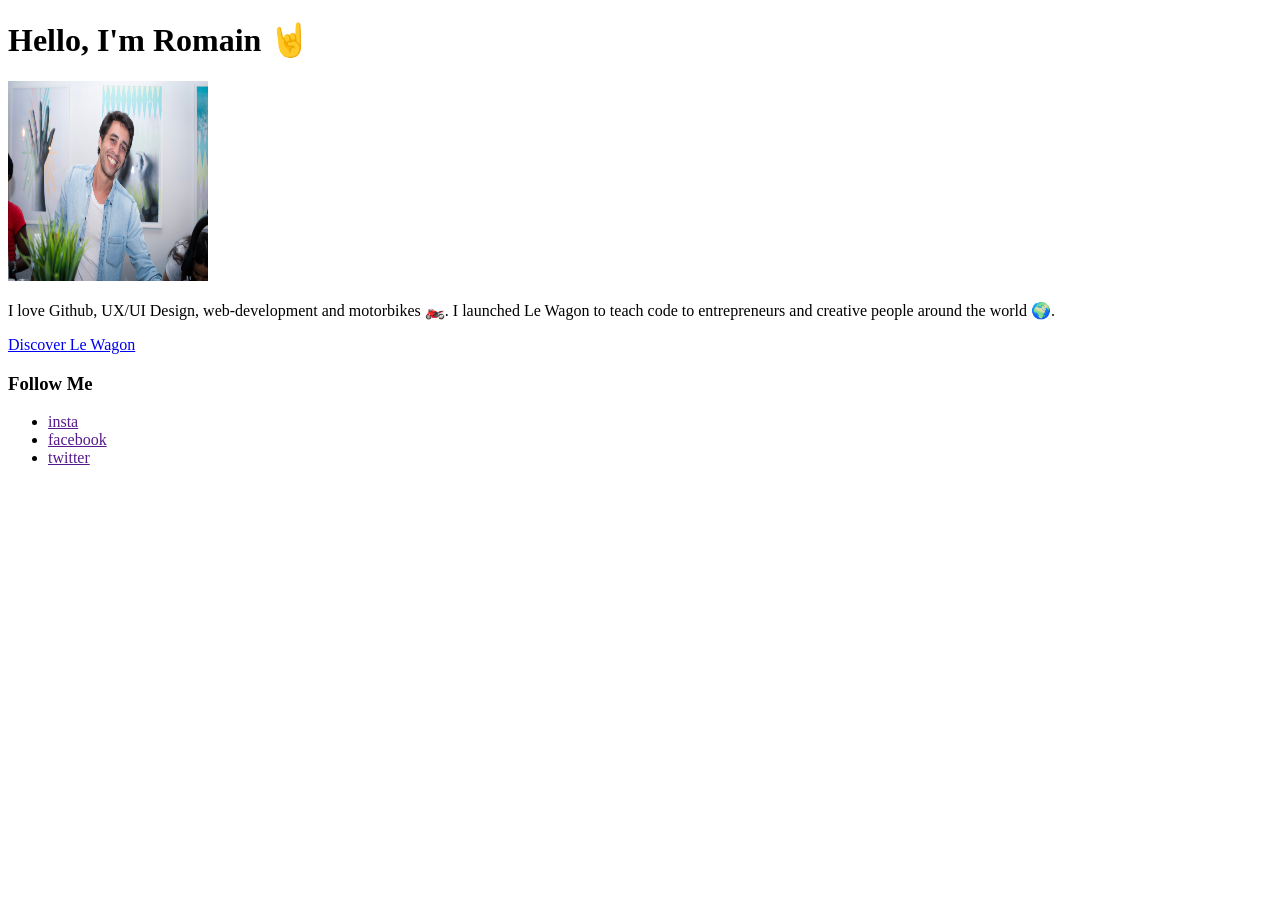
<file: 04-Front-End/01-HTML-and-CSS/01-Profile-content/profile/index.html>
<!doctype html>
<html lang="en">
  <head>
    <meta charset="UTF-8" />
    <meta name="viewport" content="width=device-width, initial-scale=1.0" />
    <title>Romain Pena Ruiz</title>
  </head>
  <body>
    <header>
      <h1>Hello, I'm Romain 🤘</h1>
    </header>
    <main>
      <section>
        <img
          width="200"
          height="200"
          src="images/profile_pic.JPEG"
          alt="Romain smiling"
        />
        <p>
          I love Github, UX/UI Design, web-development and motorbikes 🏍️. I
          launched Le Wagon to teach code to entrepreneurs and creative people
          around the world 🌍.
        </p>
        <a href="#">Discover Le Wagon</a>
        <h3>Follow Me</h3>
        <ul>
          <li><a href="">insta</a></li>
          <li><a href="">facebook</a></li>
          <li><a href="">twitter</a></li>
        </ul>
      </section>
    </main>
  </body>
</html>
</file>
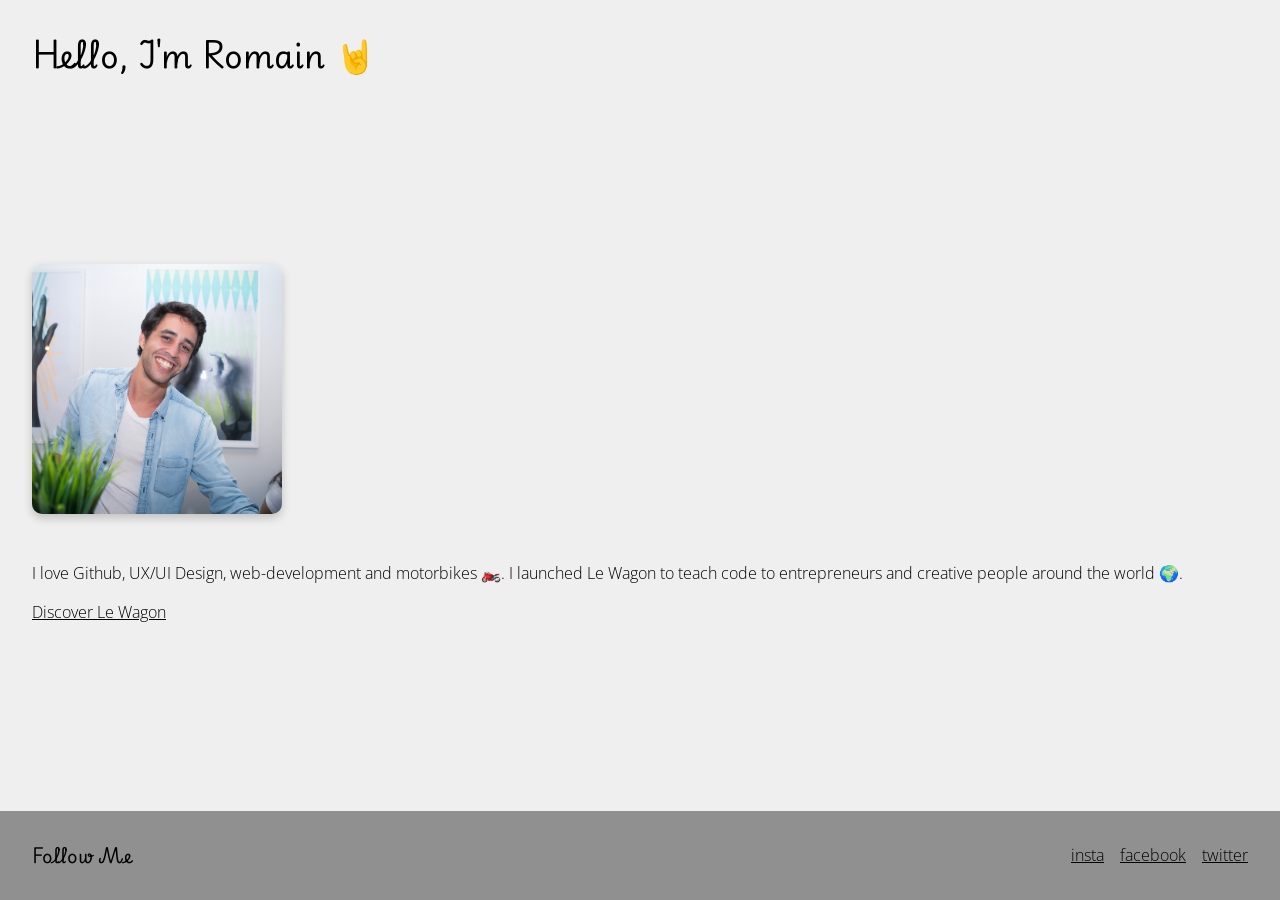
<file: 04-Front-End/01-HTML-and-CSS/02-Fonts-and-colors/profile/index.html>
<!doctype html>
<html lang="en">
  <head>
    <meta charset="UTF-8" />
    <meta name="viewport" content="width=device-width, initial-scale=1.0" />
    <link rel="stylesheet" href="style.css" />
    <title>Romain Pena Ruiz</title>
  </head>
  <body>
    <header class="container py">
      <h1>Hello, I'm Romain 🤘</h1>
    </header>
    <main>
      <section class="container">
        <div class="profile_image-container">
          <img
            width="600"
            height="600"
            src="images/profile_pic.JPEG"
            alt="Romain smiling"
            class="profile-image"
          />
        </div>
        <section class="py">
          <p>
            I love Github, UX/UI Design, web-development and motorbikes 🏍️. I
            launched Le Wagon to teach code to entrepreneurs and creative people
            around the world 🌍.
          </p>
          <a href="#" style="margin-bottom: 50px">Discover Le Wagon</a>
        </section>
      </section>
    </main>
    <footer class="py footer px">
      <h3 style="flex: 1">Follow Me</h3>
      <ul>
        <li><a href="">insta</a></li>
        <li><a href="">facebook</a></li>
        <li><a href="">twitter</a></li>
      </ul>
    </footer>
  </body>
</html>
</file>
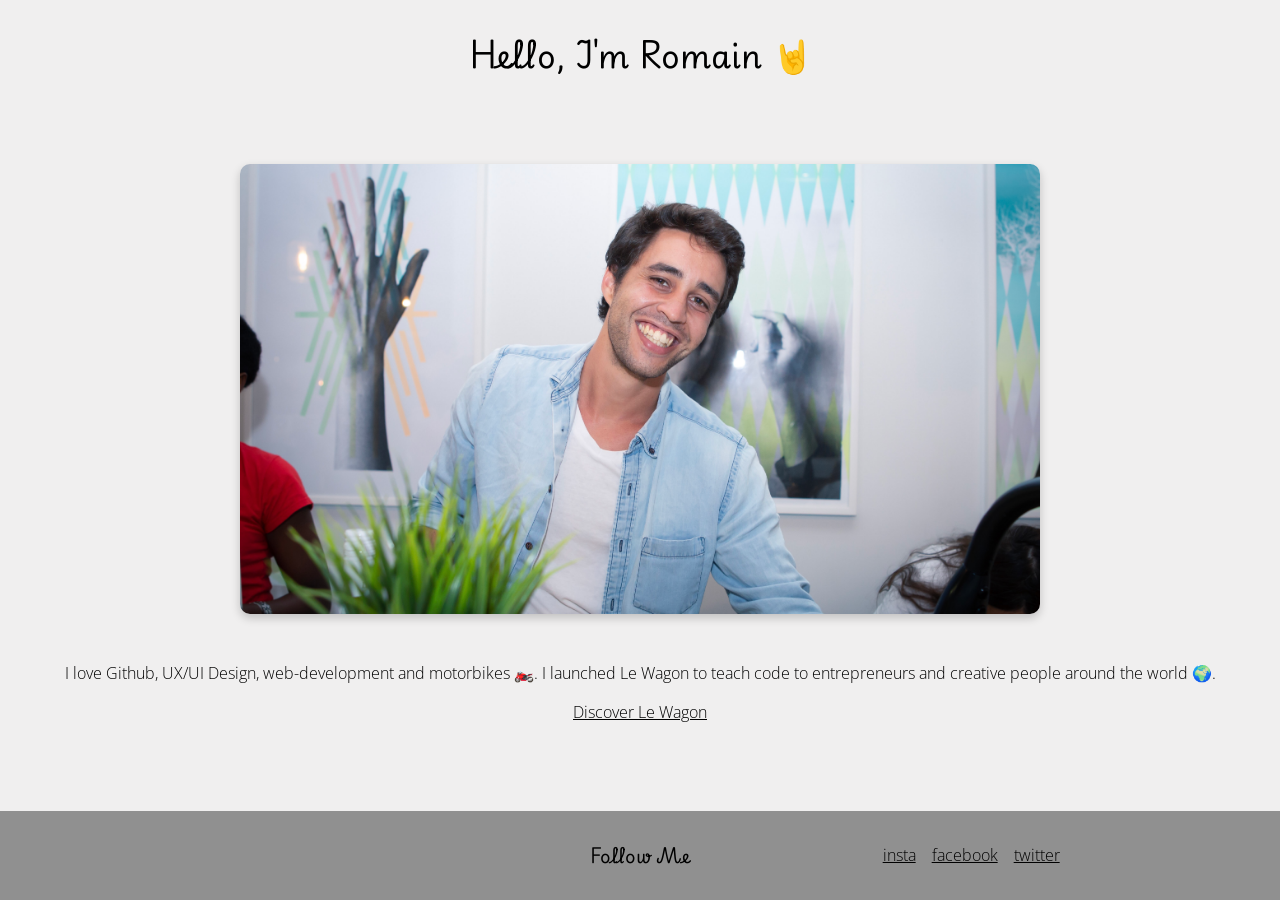
<file: 04-Front-End/01-HTML-and-CSS/04-Responsive-profile/profile/index.html>
<!doctype html>
<html lang="en">
  <head>
    <meta charset="UTF-8" />
    <meta name="viewport" content="width=device-width, initial-scale=1.0" />
    <link rel="stylesheet" href="style.css" />
    <title>Romain Pena Ruiz</title>
  </head>
  <body class="body">
    <header class="container py header">
      <h1>Hello, I'm Romain 🤘</h1>
    </header>
    <div class="box"></div>
    <main class="main-wrapper">
      <section class="container profile_content-wrapper">
        <div class="profile_image-container">
          <img
            width="600"
            height="600"
            src="images/profile_pic.JPEG"
            alt="Romain smiling"
            class="profile-image"
          />
        </div>
        <section class="py profile_content-info">
          <p>
            I love Github, UX/UI Design, web-development and motorbikes 🏍️. I
            launched Le Wagon to teach code to entrepreneurs and creative people
            around the world 🌍.
          </p>
          <a href="#" style="margin-bottom: 50px">Discover Le Wagon</a>
        </section>
      </section>
    </main>
    <footer class="py footer px">
      <h3 class="footer-heading" style="flex: 1">Follow Me</h3>
      <ul class="footer_social-list">
        <li><a href="">insta</a></li>
        <li><a href="">facebook</a></li>
        <li><a href="">twitter</a></li>
      </ul>
    </footer>
  </body>
</html>
</file>
<file: 04-Front-End/01-HTML-and-CSS/02-Fonts-and-colors/profile/style.css>
@import url("https://fonts.googleapis.com/css2?family=Open+Sans:wght@300;400;700&family=Poppins:wght@300;400;500;700");
@import url('https://fonts.googleapis.com/css2?family=Playwrite+AT:ital,wght@0,100..400;1,100..400&display=swap');

body {
    margin: 0;
    font-family: 'Open Sans', sans-serif;
    font-weight: 300;
    font-size: 16px;
    background-color: #f0efef;
    padding: 0;
    margin: 0;
    line-height: 1.4;
    -webkit-font-smoothing: antialiased;
    -moz-osx-font-smoothing: grayscale;
    font-smoothing: antialiased;
    text-rendering: optimizeLegibility;
    font-feature-settings: "calt" off;
    height: 100svh;
    display: flex;
    flex-direction: column;
    justify-content: space-between;
}

.main {
    margin-top: auto;
}

/* SPACING UTILITIES */

.py {
    padding-top: 20px;
    padding-bottom: 20px;
}

.px {
    padding-left: 20px;
    padding-right: 20px;
}

@media (min-width: 750px) {
    .py {
        padding-top: 32px;
        padding-bottom: 32px;
    }
}

@media (min-width: 1400px) {
    .py {
        padding-top: 40px;
        padding-bottom: 40px;
    }
}

/* LAYOUT */

.container {
    width: 100%;
    max-width: 1800px;
    padding-left: 20px;
    padding-right: 20px;
}

@media (min-width: 750px) {
    .container {
        padding-left: 32px;
        padding-right: 32px;
    }

    .px {
        padding-left: 32px;
        padding-right: 32px;
    }
}

@media (min-width: 1400px) {
    .container {
        padding-left: 40px;
        padding-right: 40px;
    }

    .px {
        padding-left: 40px;
        padding-right: 40px;
    }
}

@media (min-width: 1800px) {
    .container {
        margin: 0 auto;
    }
}

/* Headings */

h1,
h2,
h3,
h4,
h5,
h6 {
    margin: 0;
}

h1,
h2,
h3 {
    font-family: 'Playwrite AT';
}

h4,
h5,
h6 {
    font-family: 'Open Sans', sans-serif;
}

h1 {
    font-size: 32px;
}

h2 {
    font-size: 24px;
}

h3 {
    font-size: 18px;
}

h4 {
    font-size: 16px;
}

h5 {
    font-size: 12px;
}

h6 {
    font-size: 10px;
}

@media (min-width: 1400px) {
    h1 {
        font-size: 64px;
    }

    h2 {
        font-size: 48px;
    }

    h3 {
        font-size: 32px;
    }

    h4 {
        font-size: 24px;
    }

    h5 {
        font-size: 16px;
    }

    h6 {
        font-size: 12px;
    }
}

a {
    color: black;
    text-decoration: underline;
}

a:hover {
    color: blue;
}

/* COMPONENTS */

.profile_image-container {
    max-width: 250px;
    overflow: hidden;
    border-radius: 10px;
    box-shadow: 0px 4px 10px 0px rgba(0, 0, 0, 0.2);
}

.profile-image {
    display: block;
    width: 100%;
    height: auto;
    object-fit: cover;
    aspect-ratio: 1;
}

.footer {
    background-color: rgba(0, 0, 0, .4);
    display: flex;
    align-items: center;
    justify-content: space-between;
}

ul {
    margin: 0;
    list-style: none;
    display: flex;
    gap: 16px;
}
</file>
<file: 04-Front-End/01-HTML-and-CSS/04-Responsive-profile/profile/style.css>
@import url("https://fonts.googleapis.com/css2?family=Open+Sans:wght@300;400;700&family=Poppins:wght@300;400;500;700");
@import url('https://fonts.googleapis.com/css2?family=Playwrite+AT:ital,wght@0,100..400;1,100..400&display=swap');



*,
*::before,
*::after {
    box-sizing: border-box;
}

body {
    margin: 0;
    font-family: 'Open Sans', sans-serif;
    font-weight: 300;
    font-size: 16px;
    background-color: #f0efef;
    padding: 0;
    margin: 0;
    line-height: 1.4;
    -webkit-font-smoothing: antialiased;
    -moz-osx-font-smoothing: grayscale;
    font-smoothing: antialiased;
    text-rendering: optimizeLegibility;
    font-feature-settings: "calt" off;
    display: flex;
    flex-direction: column;
    min-height: 100svh;
}

.main-wrapper {
    flex: 2;
    display: flex;
    flex-direction: column;
    justify-content: center;
}



.profile_content-info {
    text-align: center;
}

.profile_content-wrapper {
    display: flex;
    justify-content: center;
    flex-direction: column;
    align-items: center;
}

.header {
    display: flex;
    justify-content: center;
}

/* SPACING UTILITIES */

.py {
    padding-top: 20px;
    padding-bottom: 20px;
}

.px {
    padding-left: 20px;
    padding-right: 20px;
}

@media (min-width: 750px) {
    .py {
        padding-top: 32px;
        padding-bottom: 32px;
    }
}

@media (min-width: 1400px) {
    .py {
        padding-top: 40px;
        padding-bottom: 40px;
    }
}

/* LAYOUT */

.container {
    box-sizing: border-box;
    width: 100%;
    max-width: 1800px;
    padding-left: 20px;
    padding-right: 20px;
}

@media (min-width: 750px) {
    .container {
        padding-left: 32px;
        padding-right: 32px;
    }

    .px {
        padding-left: 32px;
        padding-right: 32px;
    }
}

@media (min-width: 1400px) {
    .container {
        padding-left: 40px;
        padding-right: 40px;
    }

    .px {
        padding-left: 40px;
        padding-right: 40px;
    }
}

@media (min-width: 1800px) {
    .container {
        margin: 0 auto;
    }
}

/* Headings */

h1,
h2,
h3,
h4,
h5,
h6 {
    margin: 0;
}

h1,
h2,
h3 {
    font-family: 'Playwrite AT';
}

h4,
h5,
h6 {
    font-family: 'Open Sans', sans-serif;
}

h1 {
    font-size: 32px;
}

h2 {
    font-size: 24px;
}

h3 {
    font-size: 18px;
}

h4 {
    font-size: 16px;
}

h5 {
    font-size: 12px;
}

h6 {
    font-size: 10px;
}

@media (min-width: 1400px) {
    h1 {
        font-size: 64px;
    }

    h2 {
        font-size: 48px;
    }

    h3 {
        font-size: 32px;
    }

    h4 {
        font-size: 24px;
    }

    h5 {
        font-size: 16px;
    }

    h6 {
        font-size: 12px;
    }
}

a {
    color: black;
    text-decoration: underline;
}

a:hover {
    color: blue;
}

/* COMPONENTS */

.profile_image-container {
    max-width: 800px;
    overflow: hidden;
    border-radius: 10px;
    box-shadow: 0px 4px 10px 0px rgba(0, 0, 0, 0.2);
}

.profile-image {
    display: block;
    width: 100%;
    height: auto;
    object-fit: cover;
    aspect-ratio: 16/9;
}


.footer {
    margin-top: auto;
    background-color: rgba(0, 0, 0, .4);
    display: grid;
    grid-template-columns: repeat(2, 1fr);
}

@media (min-width: 750px) {
    .footer {
        display: grid;
        grid-template-columns: repeat(3, 1fr);
    }
}


@media (min-width: 750px) {
    .footer-heading {
        grid-column-start: 2;
        text-align: center;
    }

    .footer_social-list {
        grid-column-start: 3;
    }
}



ul {
    margin: 0;
    list-style: none;
    display: flex;
    align-items: center;
    gap: 16px;
}
</file>
